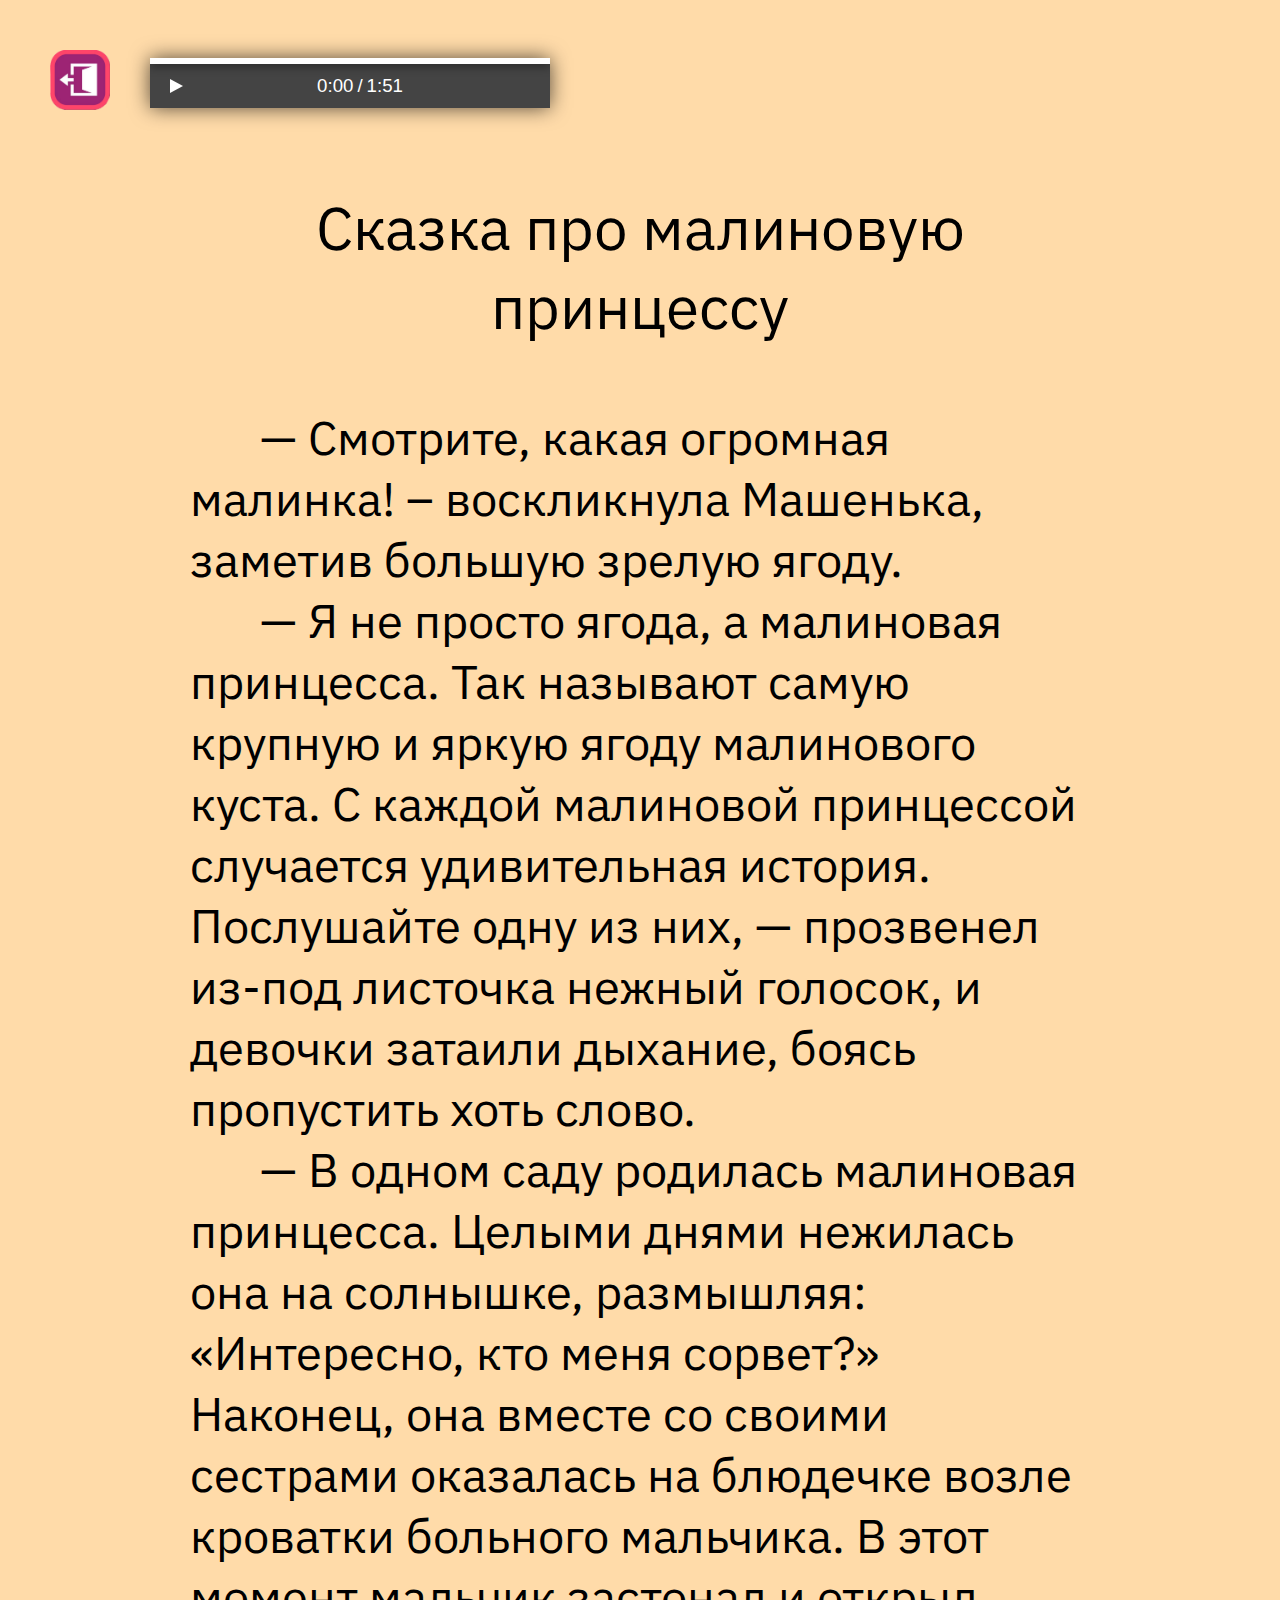
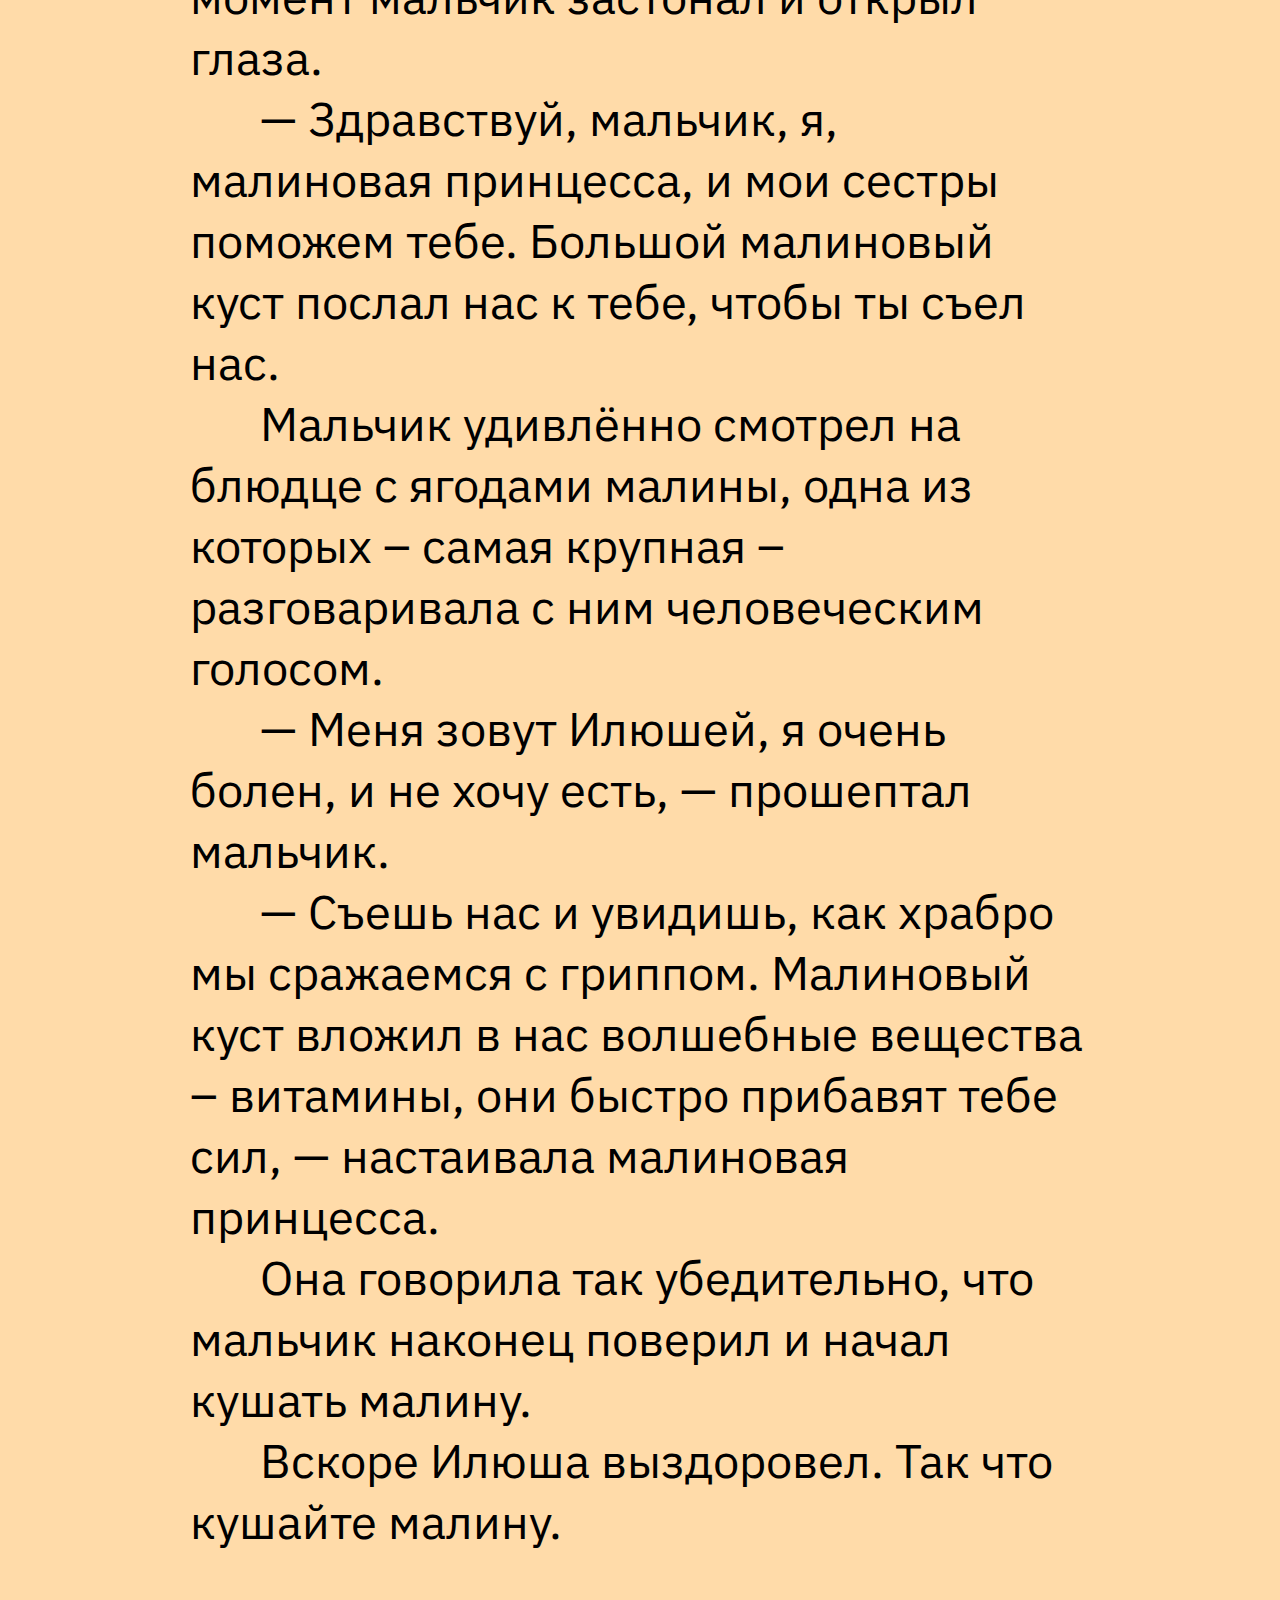
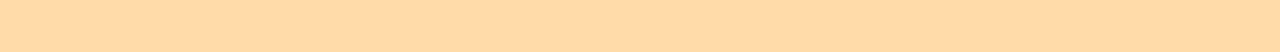
<file: book-10.html>
<!DOCTYPE html>
<html lang="ru">
<head>
    <meta charset="UTF-8">
    <meta http-equiv="X-UA-Compatible" content="IE=edge,chrome=1">
    <meta name="viewport" content="width=device-width, initial-scale=1.0">
    <link rel="icon" href="favicon.png">
    <title>Сказка про малиновую принцессу</title>
    <link rel="stylesheet" href="style1.css">
    <link rel='stylesheet' href='https://icono-49d6.kxcdn.com/icono.min.css'>
    <link rel="stylesheet" href="css/style.css">
</head>

<body>
    <!-- <header class="header"></header> -->

    <a href="index.html" class="magic-card__inner">
        <picture><img src="images/exit.png" class="exit"></picture>
    </a>

    <section>
        <div class="rt-container">
              <div class="col-rt-12">
                  <div class="Scriptcontent">
             
                  </center>
    <div style="width: 50px; height: 50px;"></div>
    <div class="audio-player" style="margin-left: 50px; margin-bottom: 50px;">
      <div class="timeline">
        <div class="progress"></div>
      </div>
      <div class="controls">
        <div class="play-container">
          <div class="toggle-play play">
        </div>
        </div>
        <div class="time">
          <div class="current">0:00</div>
          <div class="divider">/</div>
          <div class="length"></div>
        </div>

        <div class="volume-container">
          <div class="volume-button">
            <div class="volume icono-volumeMedium"></div>
          </div>
          
          <div class="volume-slider">
            <div class="volume-percentage"></div>
          </div>
        </div>
      </div>
    </div>
            
      <script  src="js/player9.js"></script>
               
                </div>
            </div>
        </div>
    </section>

    <div class="wrapper">
        <p class="head">Сказка про малиновую принцессу</p>

        <br><p class="text">— Смотрите, какая огромная малинка! – воскликнула Машенька, заметив большую зрелую ягоду.</br></p>
            <p class="text">— Я не просто ягода, а малиновая принцесса. Так называют самую крупную и яркую ягоду малинового куста. С каждой малиновой принцессой случается удивительная история. Послушайте одну из них, — прозвенел из-под листочка нежный голосок, и девочки затаили дыхание, боясь пропустить хоть слово.</br></p>
            <p class="text">— В одном саду родилась малиновая принцесса. Целыми днями нежилась она на солнышке, размышляя: «Интересно, кто меня сорвет?» Наконец, она вместе со своими сестрами оказалась на блюдечке возле кроватки больного мальчика. В этот момент мальчик застонал и открыл глаза.</br></p>
            <p class="text">— Здравствуй, мальчик, я, малиновая принцесса, и мои сестры поможем тебе. Большой малиновый куст послал нас к тебе, чтобы ты съел нас.</br></p>
            <p class="text">Мальчик удивлённо смотрел на блюдце с ягодами малины, одна из которых – самая крупная – разговаривала с ним человеческим голосом.</br></p>
            <p class="text">— Меня зовут Илюшей, я очень болен, и не хочу есть, — прошептал мальчик.</br></p>
            <p class="text">— Съешь нас и увидишь, как храбро мы сражаемся с гриппом. Малиновый куст вложил в нас волшебные вещества – витамины, они быстро прибавят тебе сил, — настаивала малиновая принцесса.</br></p>
            <p class="text">Она говорила так убедительно, что мальчик наконец поверил и начал кушать малину.</br></p>
            <p class="text">Вскоре Илюша выздоровел. Так что кушайте малину.</br></p>
    </div>


    <!-- <section class="magic-container " id="magic-container">

        <div class="magic-card" id="text-9" style="--k: url();">
            <span class="magic-card__inner">
                <picture><img src="images/text-9.jpg" class="magic-card__image"></picture>
            </span>

            <style>
                #text-9 {
                    --a: 0.972;
                    --b: 0;
                    --c: 0.1;
                }
            </style>
        </div>
        
    </section> -->


</body>
</file>
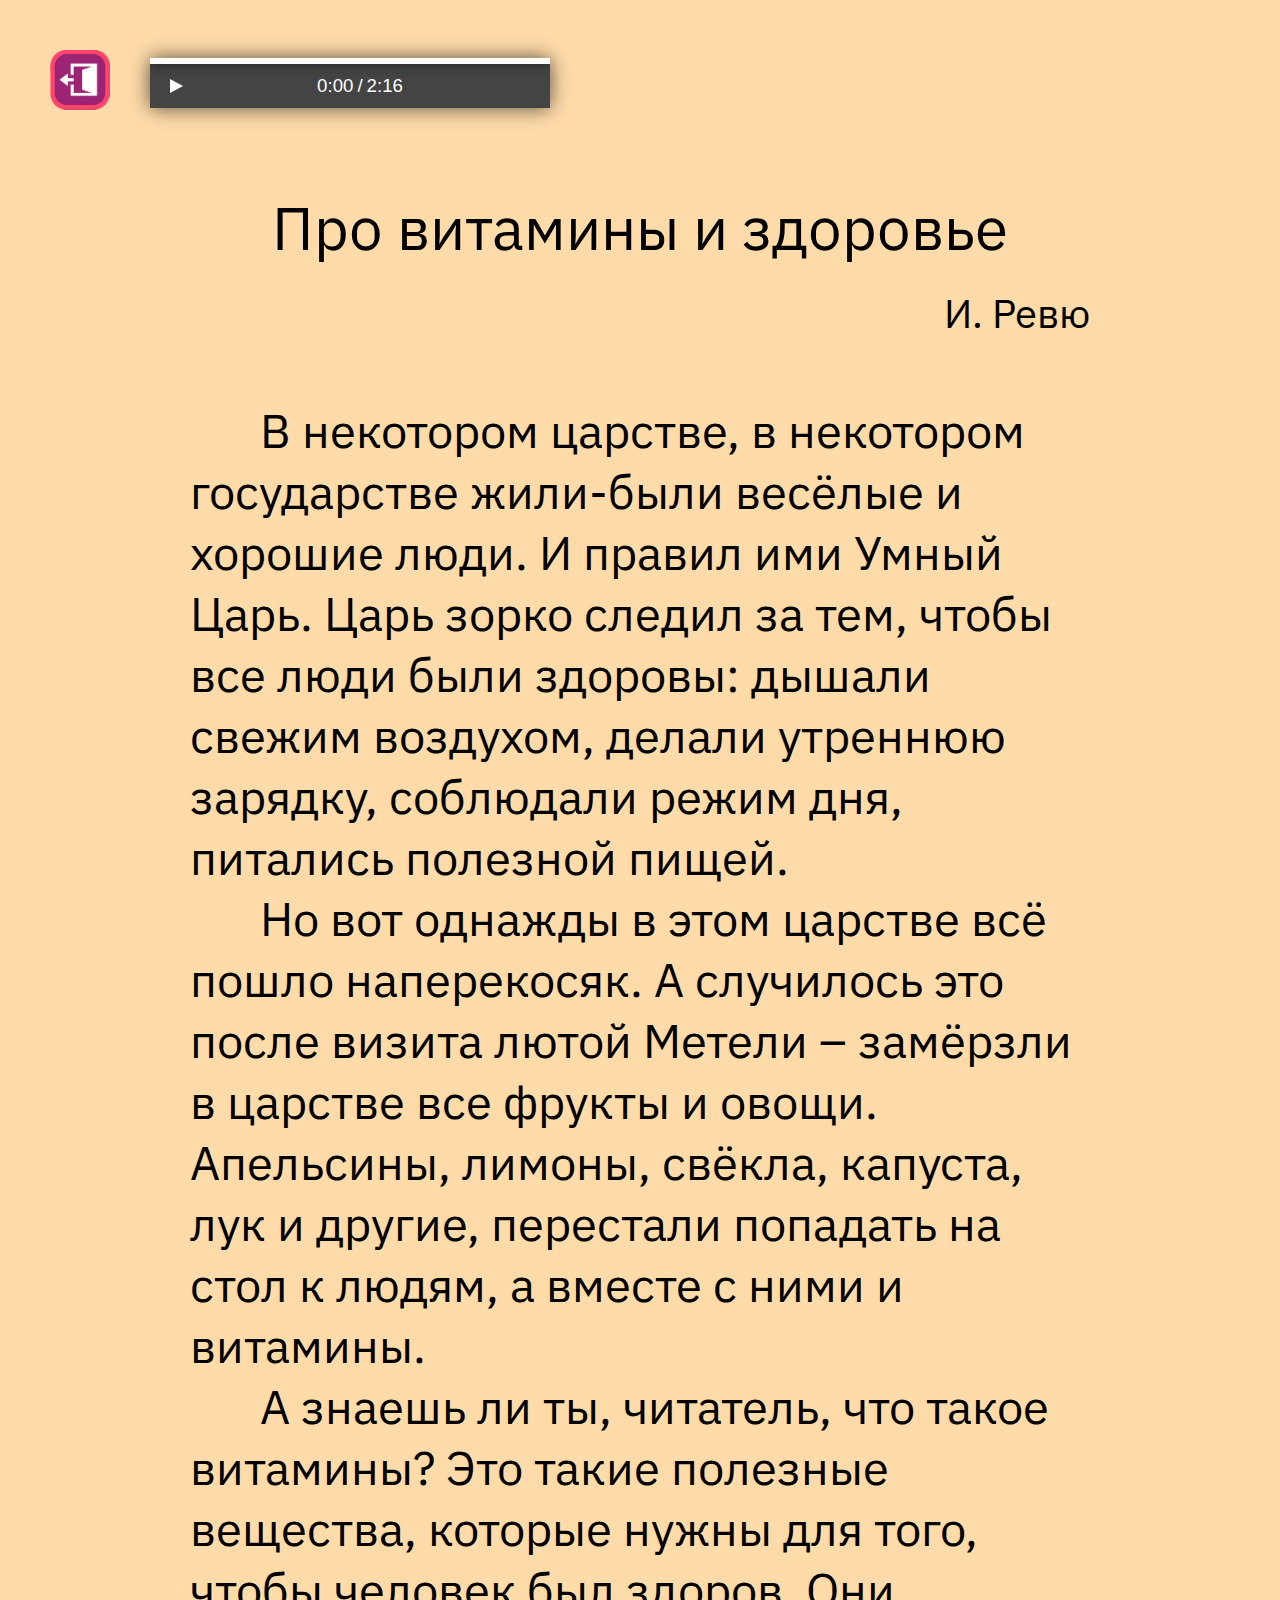
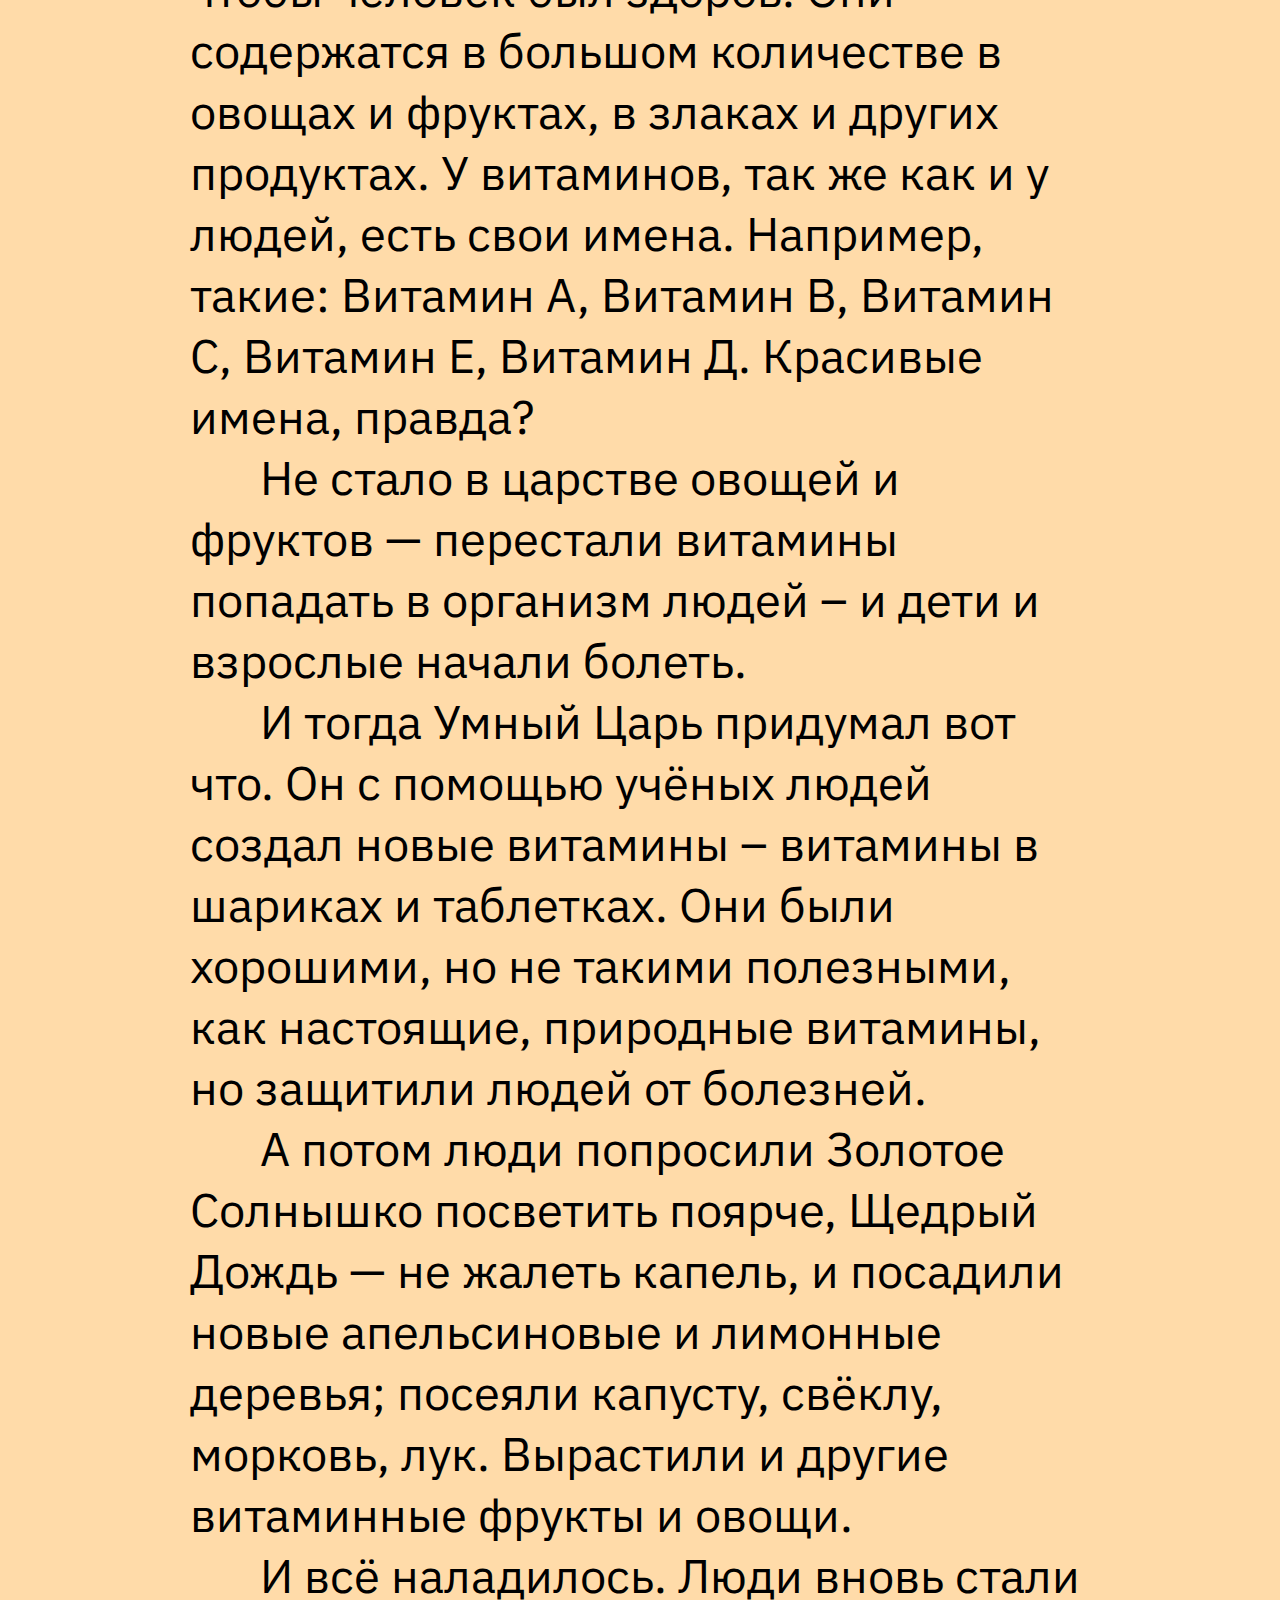
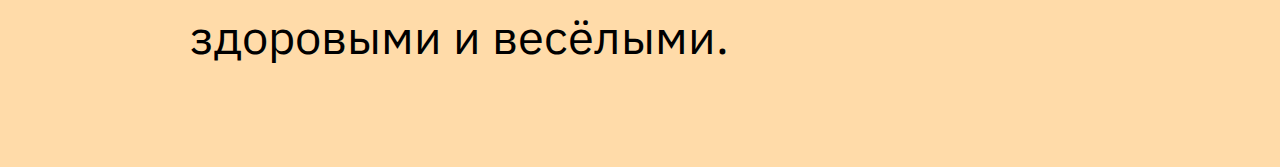
<file: book-3.html>
<!DOCTYPE html>
<html lang="ru">
<head>
    <meta charset="UTF-8">
    <meta http-equiv="X-UA-Compatible" content="IE=edge,chrome=1">
    <meta name="viewport" content="width=device-width, initial-scale=1.0">
    <link rel="icon" href="favicon.png">
    <title>Про витамины и здоровье</title>
    <link rel="stylesheet" href="style1.css">
    <link rel='stylesheet' href='https://icono-49d6.kxcdn.com/icono.min.css'>
    <link rel="stylesheet" href="css/style.css">
</head>

<body>
    <!-- <header class="header"></header> -->

    <a href="index.html" class="magic-card__inner">
        <picture><img src="images/exit.png" class="exit"></picture>
    </a>

    <section>
        <div class="rt-container">
              <div class="col-rt-12">
                  <div class="Scriptcontent">
             
                  </center>
    <div style="width: 50px; height: 50px;"></div>
    <div class="audio-player" style="margin-left: 50px; margin-bottom: 50px;">
      <div class="timeline">
        <div class="progress"></div>
      </div>
      <div class="controls">
        <div class="play-container">
          <div class="toggle-play play">
        </div>
        </div>
        <div class="time">
          <div class="current">0:00</div>
          <div class="divider">/</div>
          <div class="length"></div>
        </div>

        <div class="volume-container">
          <div class="volume-button">
            <div class="volume icono-volumeMedium"></div>
          </div>
          
          <div class="volume-slider">
            <div class="volume-percentage"></div>
          </div>
        </div>
      </div>
    </div>
            
      <script  src="js/player2.js"></script>
               
                </div>
            </div>
        </div>
    </section>
    
    <div class="wrapper">
        <p class="head">Про витамины и здоровье</p>
        <p class="author">И. Ревю</p>


        <br><p class="text">В некотором царстве, в некотором государстве жили-были весёлые и хорошие люди. И правил ими Умный Царь. Царь зорко следил за тем, чтобы все люди были здоровы: дышали свежим воздухом, делали утреннюю зарядку, соблюдали режим дня, питались полезной пищей.</br></p>
        <p class="text">Но вот однажды в этом царстве всё пошло наперекосяк. А случилось это после визита лютой Метели – замёрзли в царстве все фрукты и овощи. Апельсины, лимоны, свёкла, капуста, лук и другие, перестали попадать на стол к людям, а вместе с ними и витамины.</br></p>
        <p class="text">А знаешь ли ты, читатель, что такое витамины? Это такие полезные вещества, которые нужны для того, чтобы человек был здоров. Они содержатся в большом количестве в овощах и фруктах, в злаках и других продуктах. У витаминов, так же как и у людей, есть свои имена. Например, такие: Витамин А, Витамин В, Витамин С, Витамин Е, Витамин Д. Красивые имена, правда?</br></p>
        <p class="text">Не стало в царстве овощей и фруктов — перестали витамины попадать в организм людей – и дети и взрослые начали болеть.</br></p>
        <p class="text">И тогда Умный Царь придумал вот что. Он с помощью учёных людей создал новые витамины – витамины в шариках и таблетках. Они были хорошими, но не такими полезными, как настоящие, природные витамины, но защитили людей от болезней.</br></p>
        <p class="text">А потом люди попросили Золотое Солнышко посветить поярче, Щедрый Дождь — не жалеть капель, и посадили новые апельсиновые и лимонные деревья; посеяли капусту, свёклу, морковь, лук. Вырастили и другие витаминные фрукты и овощи.</br></p>
        <p class="text">И всё наладилось. Люди вновь стали здоровыми и весёлыми.</br></p>
    </div>
        

    <!-- <section class="magic-container " id="magic-container">

        <div class="magic-card" id="text-2" style="--k: url();">
            <span class="magic-card__inner">
                <picture><img src="images/text-2.jpg" class="magic-card__image"></picture>
            </span>

            <style>
                #text-2 {
                    --a: 1;
                    --b: 0;
                    --c: 0;
                }
            </style>
        </div>
        
    </section> -->


</body>
</file>
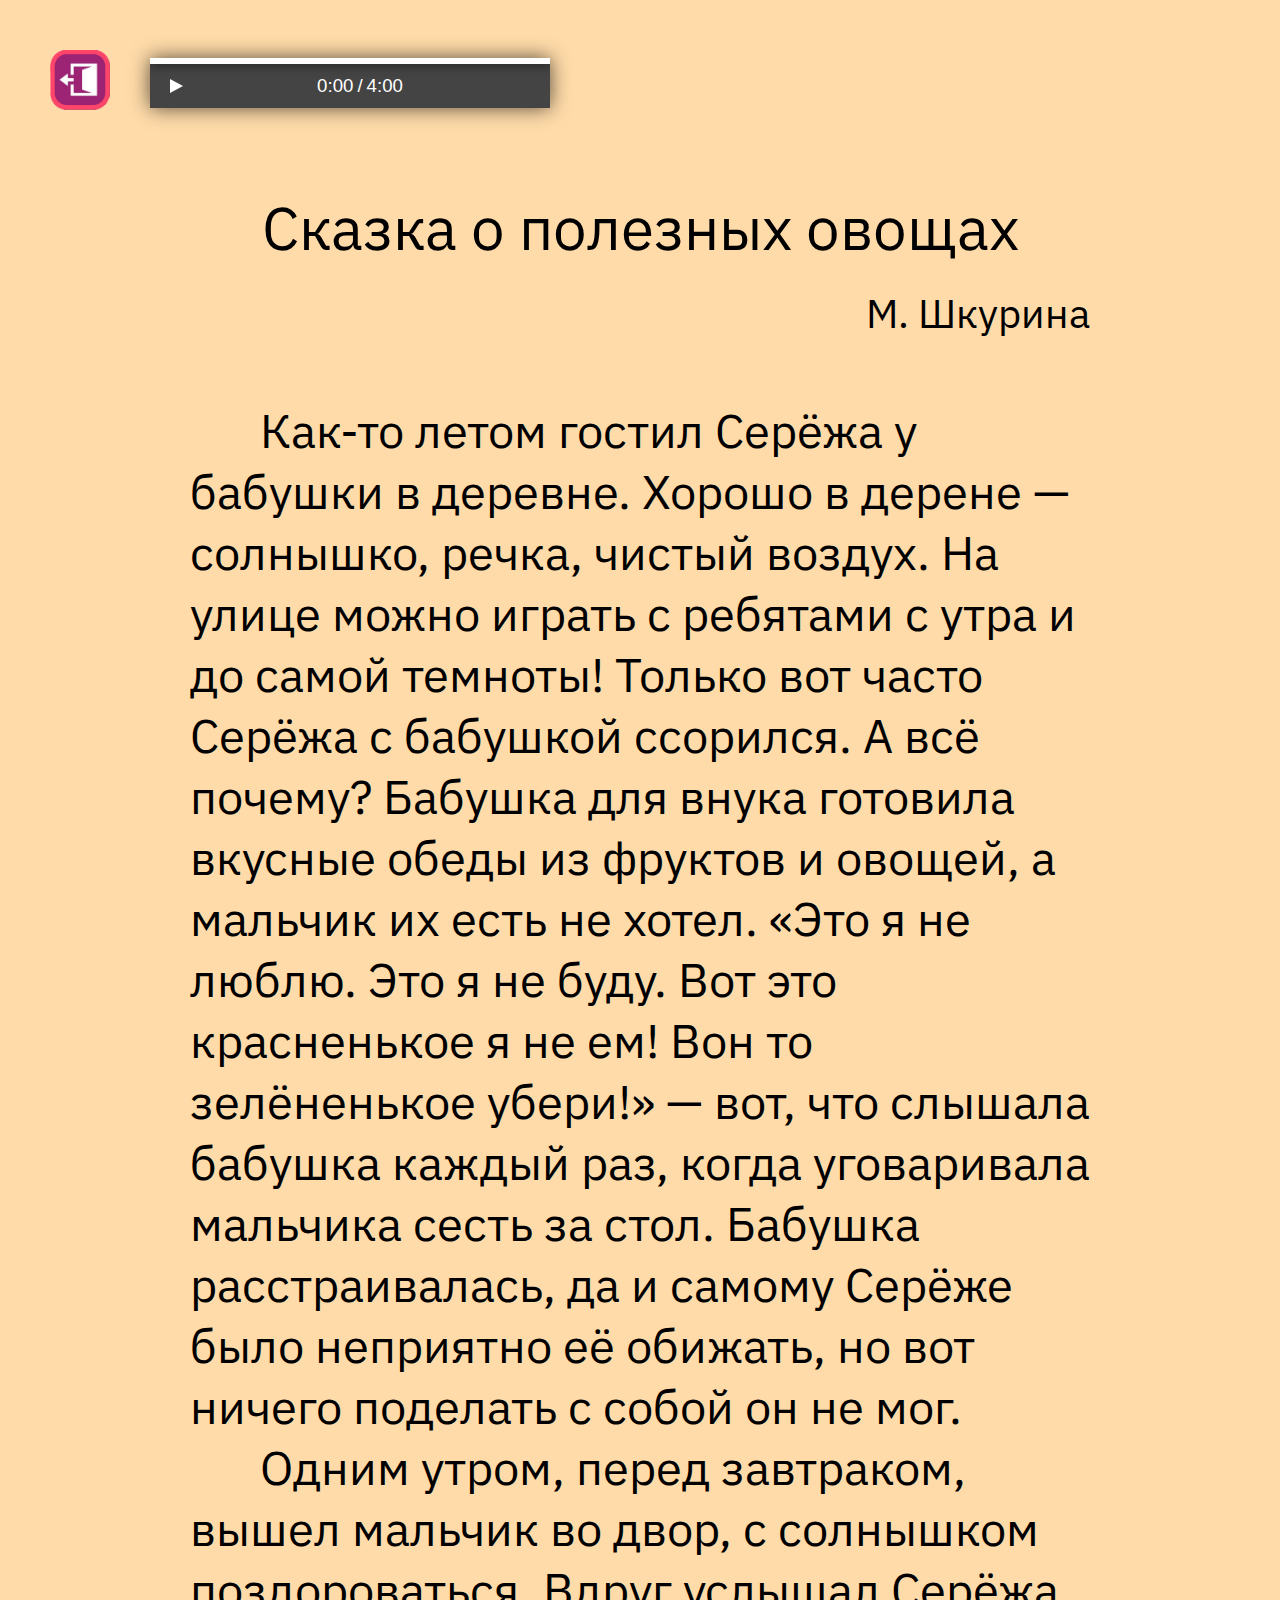
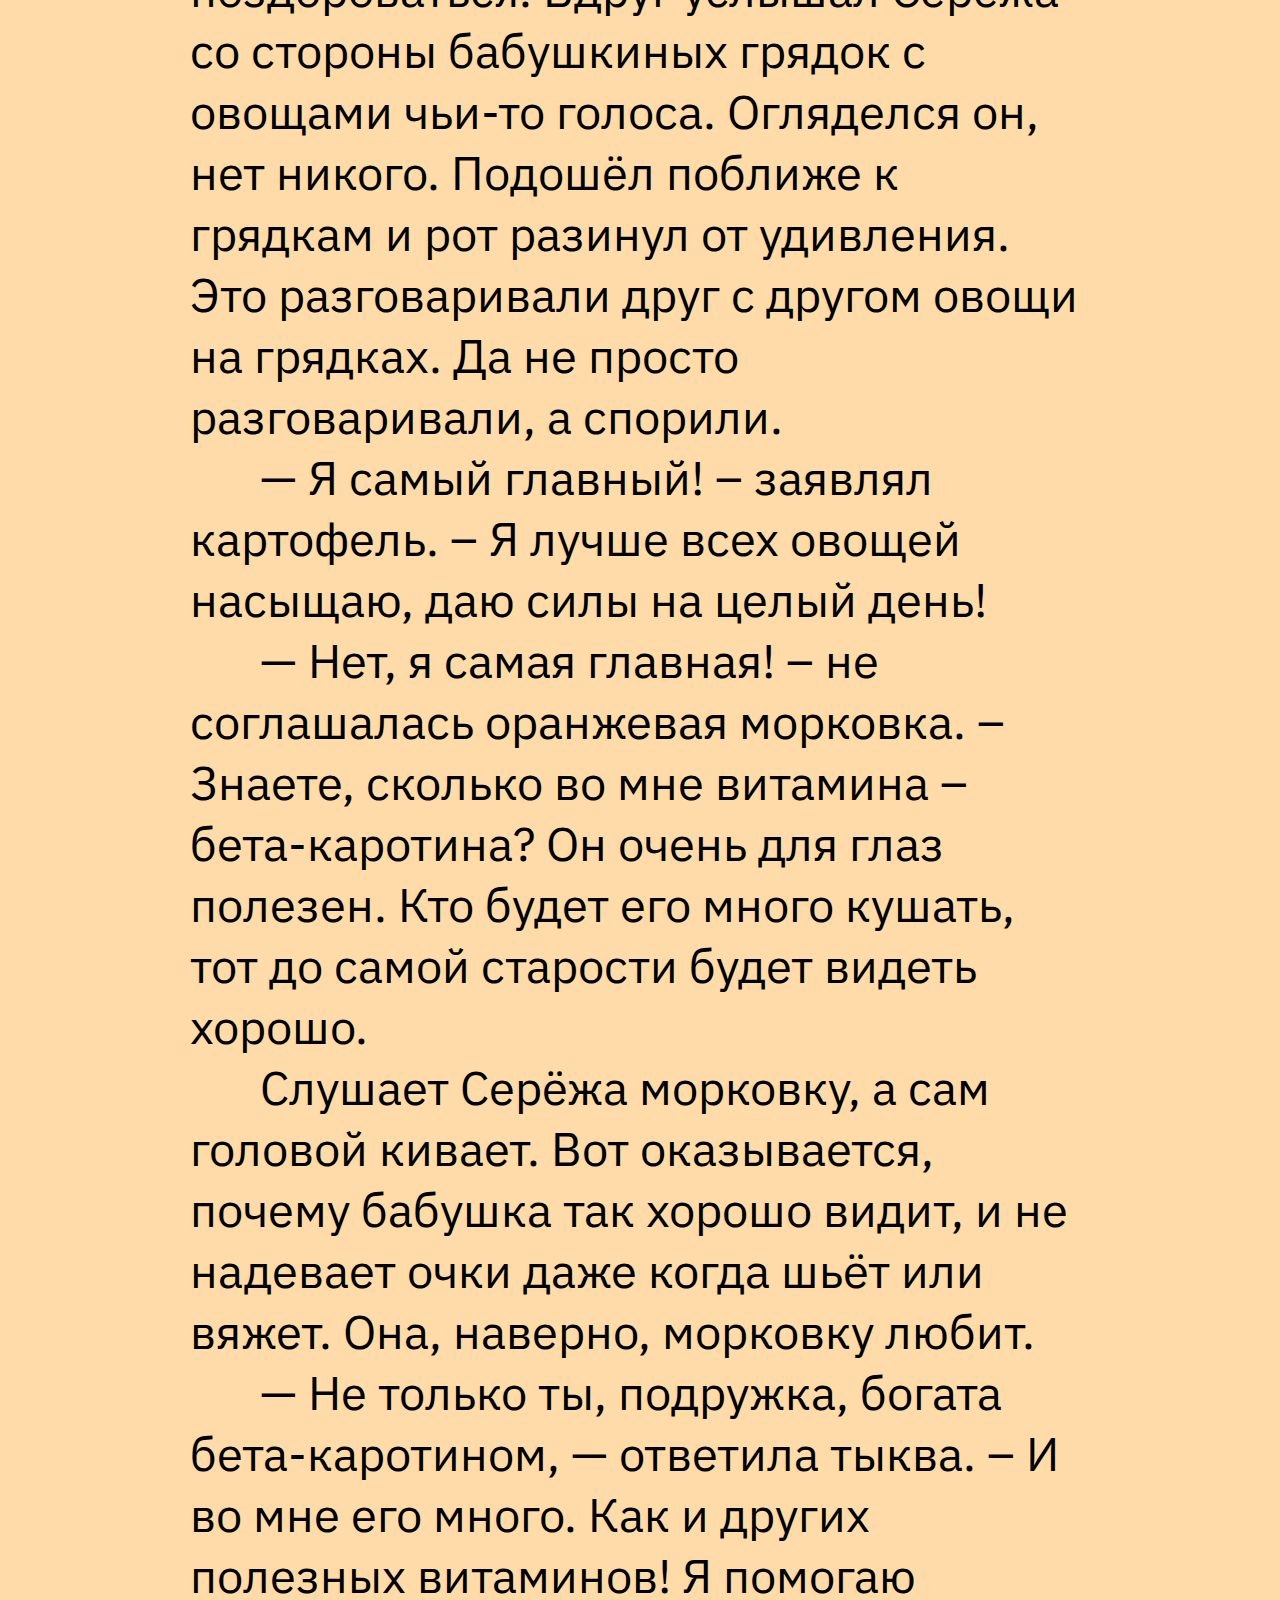
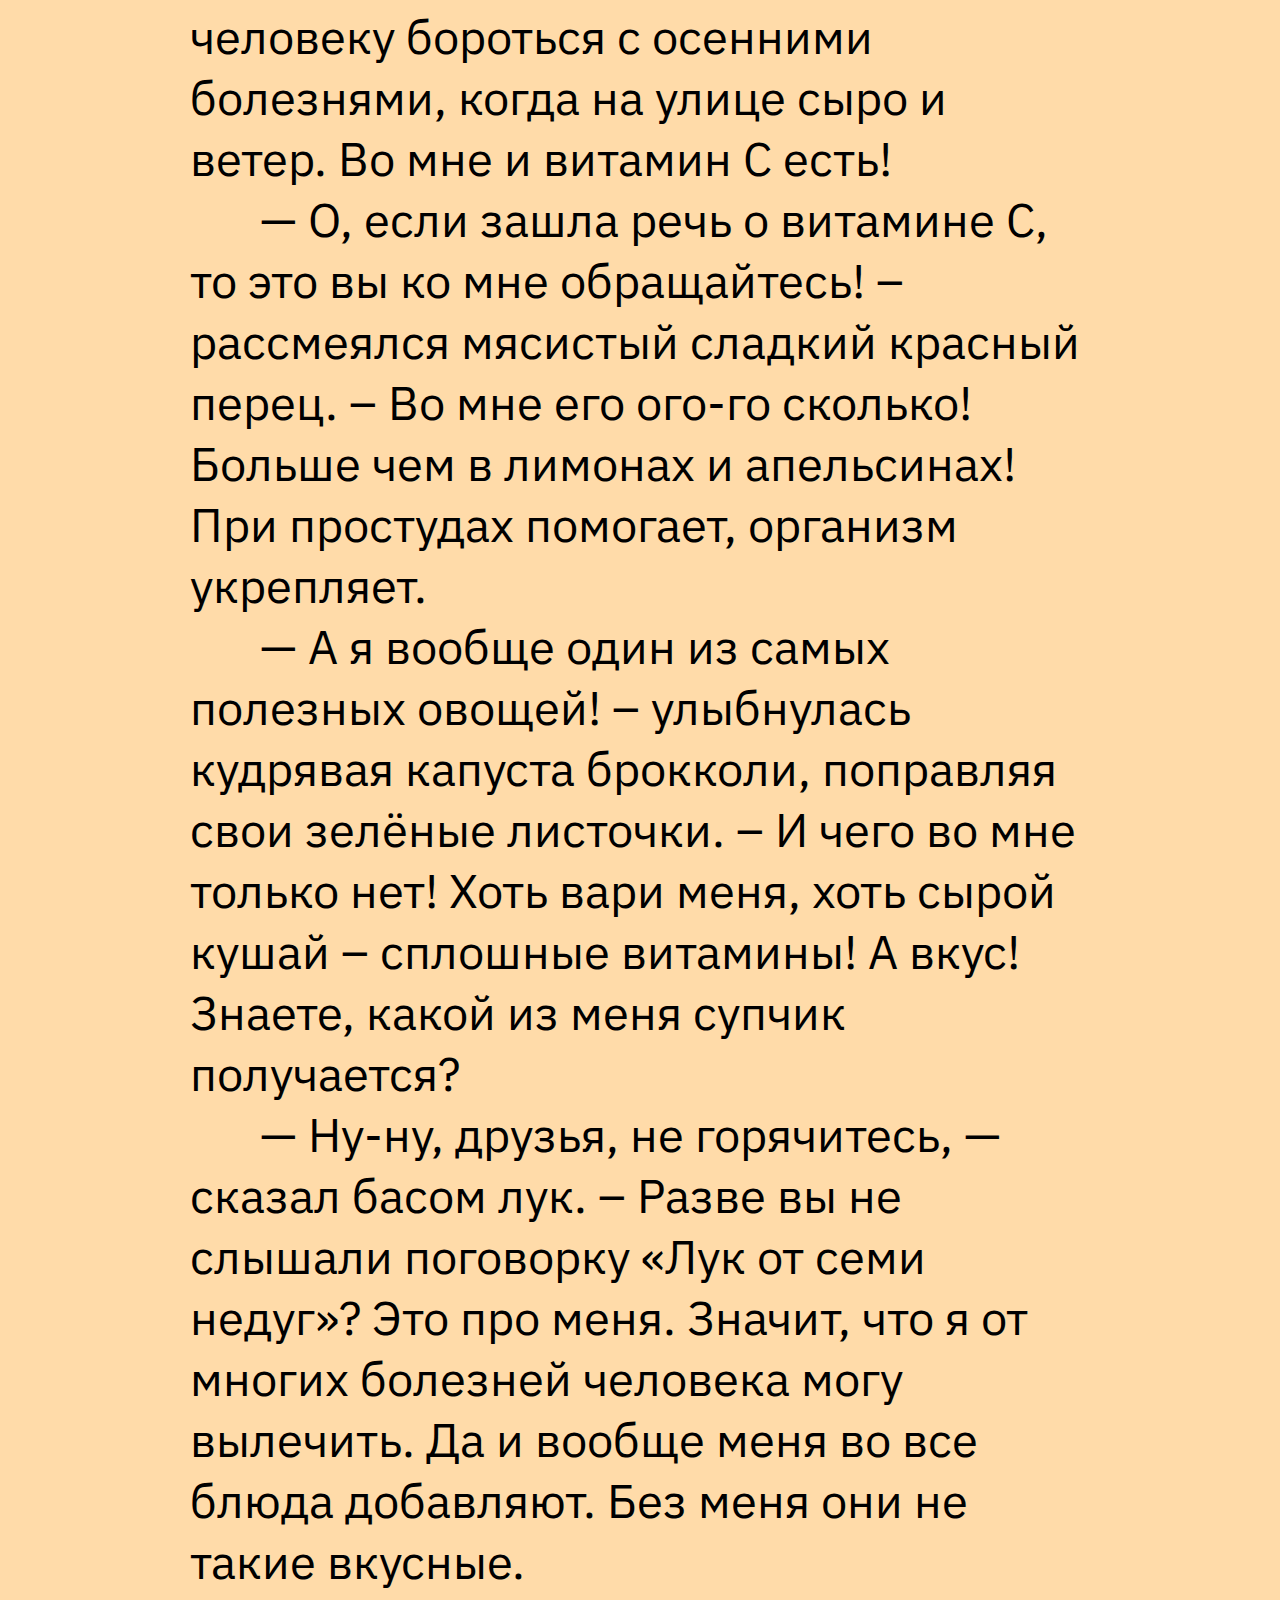
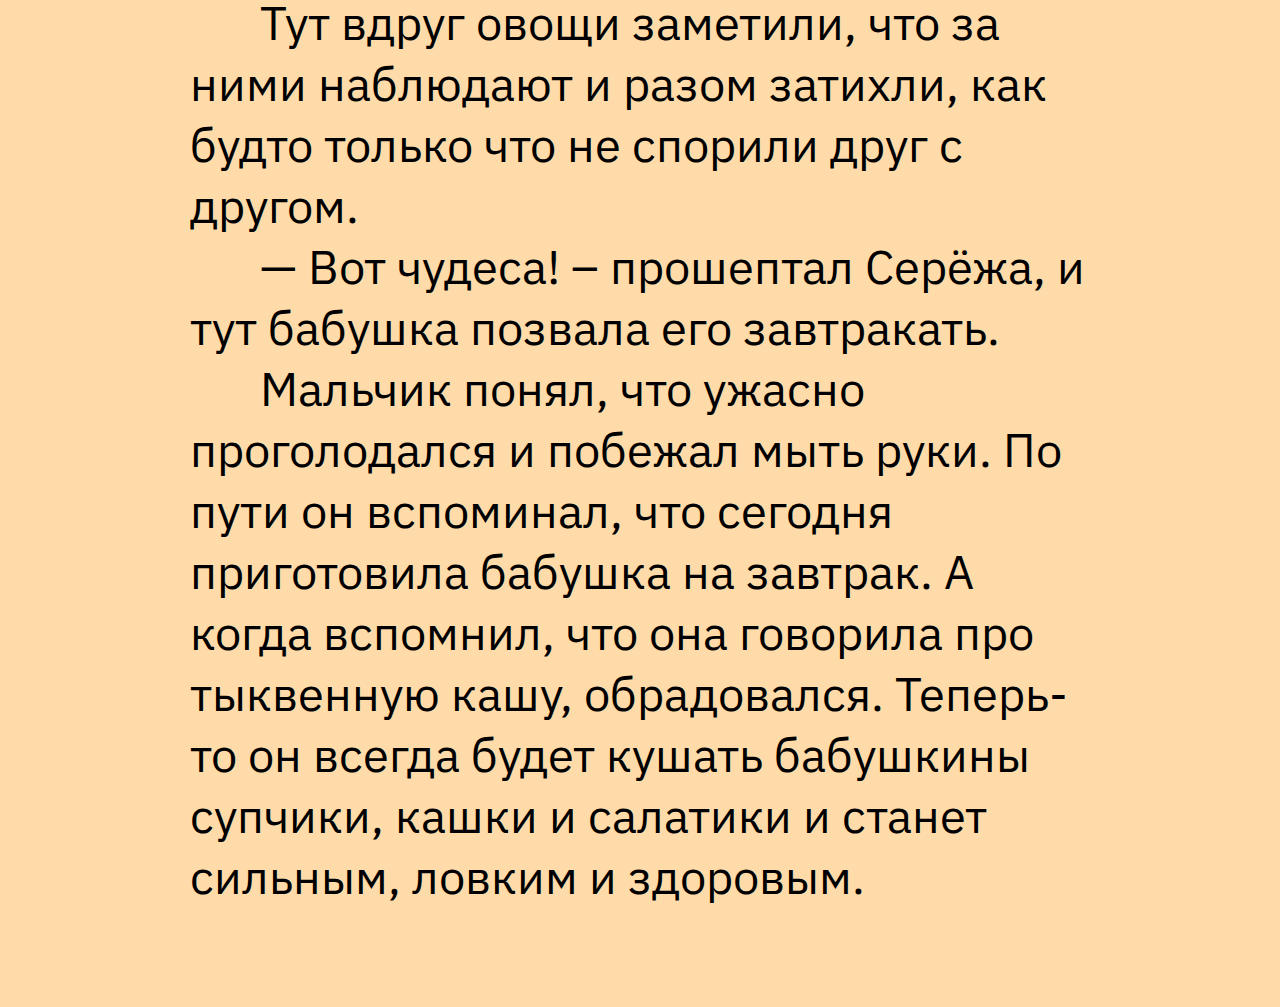
<file: book-6.html>
<!DOCTYPE html>
<html lang="ru">
<head>
    <meta charset="UTF-8">
    <meta http-equiv="X-UA-Compatible" content="IE=edge,chrome=1">
    <meta name="viewport" content="width=device-width, initial-scale=1.0">
    <link rel="icon" href="favicon.png">
    <title>Сказка о полезных овощах</title>
    <link rel="stylesheet" href="style1.css">
    <link rel='stylesheet' href='https://icono-49d6.kxcdn.com/icono.min.css'>
    <link rel="stylesheet" href="css/style.css">
</head>

<body>
    <!-- <header class="header"></header> -->

    <a href="index.html" class="magic-card__inner">
        <picture><img src="images/exit.png" class="exit"></picture>
    </a>

    <section>
        <div class="rt-container">
              <div class="col-rt-12">
                  <div class="Scriptcontent">
             
                  </center>
    <div style="width: 50px; height: 50px;"></div>
    <div class="audio-player" style="margin-left: 50px; margin-bottom: 50px;">
      <div class="timeline">
        <div class="progress"></div>
      </div>
      <div class="controls">
        <div class="play-container">
          <div class="toggle-play play">
        </div>
        </div>
        <div class="time">
          <div class="current">0:00</div>
          <div class="divider">/</div>
          <div class="length"></div>
        </div>

        <div class="volume-container">
          <div class="volume-button">
            <div class="volume icono-volumeMedium"></div>
          </div>
          
          <div class="volume-slider">
            <div class="volume-percentage"></div>
          </div>
        </div>
      </div>
    </div>
            
      <script  src="js/player5.js"></script>
               
                </div>
            </div>
        </div>
    </section>
    
    <div class="wrapper">
        <p class="head">Сказка о полезных овощах</p>
        <p class="author">М. Шкурина</p>


 
            <br><p class="text">Как-то летом гостил Серёжа у бабушки в деревне. Хорошо в дерене — солнышко, речка, чистый воздух. На улице можно играть с ребятами с утра и до самой темноты! Только вот часто Серёжа с бабушкой ссорился. А всё почему? Бабушка для внука готовила вкусные обеды из фруктов и овощей, а мальчик их есть не хотел. «Это я не люблю. Это я не буду. Вот это красненькое я не ем! Вон то зелёненькое убери!» — вот, что слышала бабушка каждый раз, когда уговаривала мальчика сесть за стол. Бабушка расстраивалась, да и самому Серёже было неприятно её обижать, но вот ничего поделать с собой он не мог.</br></p>
            <p class="text">Одним утром, перед завтраком, вышел мальчик во двор, с солнышком поздороваться. Вдруг услышал Серёжа со стороны бабушкиных грядок с овощами чьи-то голоса. Огляделся он, нет никого. Подошёл поближе к грядкам и рот разинул от удивления. Это разговаривали друг с другом овощи на грядках. Да не просто разговаривали, а спорили.</br></p>
            <p class="text">— Я самый главный! – заявлял картофель. – Я лучше всех овощей насыщаю, даю силы на целый день!</br></p>
            <p class="text">— Нет, я самая главная! – не соглашалась оранжевая морковка. – Знаете, сколько во мне витамина – бета-каротина? Он очень для глаз полезен. Кто будет его много кушать, тот до самой старости будет видеть хорошо.</br></p>
            <p class="text">Слушает Серёжа морковку, а сам головой кивает. Вот оказывается, почему бабушка так хорошо видит, и не надевает очки даже когда шьёт или вяжет. Она, наверно, морковку любит.</br></p>
            <p class="text">— Не только ты, подружка, богата бета-каротином, — ответила тыква. – И во мне его много. Как и других полезных витаминов! Я помогаю человеку бороться с осенними болезнями, когда на улице сыро и ветер. Во мне и витамин С есть!</br></p>
            <p class="text">— О, если зашла речь о витамине С, то это вы ко мне обращайтесь! – рассмеялся мясистый сладкий красный перец. – Во мне его ого-го сколько! Больше чем в лимонах и апельсинах! При простудах помогает, организм укрепляет.</br></p>
            <p class="text">— А я вообще один из самых полезных овощей! – улыбнулась кудрявая капуста брокколи, поправляя свои зелёные листочки. – И чего во мне только нет! Хоть вари меня, хоть сырой кушай – сплошные витамины! А вкус! Знаете, какой из меня супчик получается?</br></p>
            <p class="text">— Ну-ну, друзья, не горячитесь, — сказал басом лук. – Разве вы не слышали поговорку «Лук от семи недуг»? Это про меня. Значит, что я от многих болезней человека могу вылечить. Да и вообще меня во все блюда добавляют. Без меня они не такие вкусные.</br></p>
            <p class="text">Тут вдруг овощи заметили, что за ними наблюдают и разом затихли, как будто только что не спорили друг с другом.</br></p>
            <p class="text">— Вот чудеса! – прошептал Серёжа, и тут бабушка позвала его завтракать.</br></p>
            <p class="text">Мальчик понял, что ужасно проголодался и побежал мыть руки. По пути он вспоминал, что сегодня приготовила бабушка на завтрак. А когда вспомнил, что она говорила про тыквенную кашу, обрадовался. Теперь-то он всегда будет кушать бабушкины супчики, кашки и салатики и станет сильным, ловким и здоровым.</br></p>
    </div>

    

    <!-- <section class="magic-container " id="magic-container">

        <div class="magic-card" id="text-5" style="--k: url();">
            <span class="magic-card__inner">
                <picture><img src="images/text-5.jpg" class="magic-card__image"></picture>
            </span>

            <style>
                #text-5 {
                    --a: 0.972;
                    --b: 0;
                    --c: 0;
                }
            </style>
        </div>
        
    </section> -->


</body>
</file>
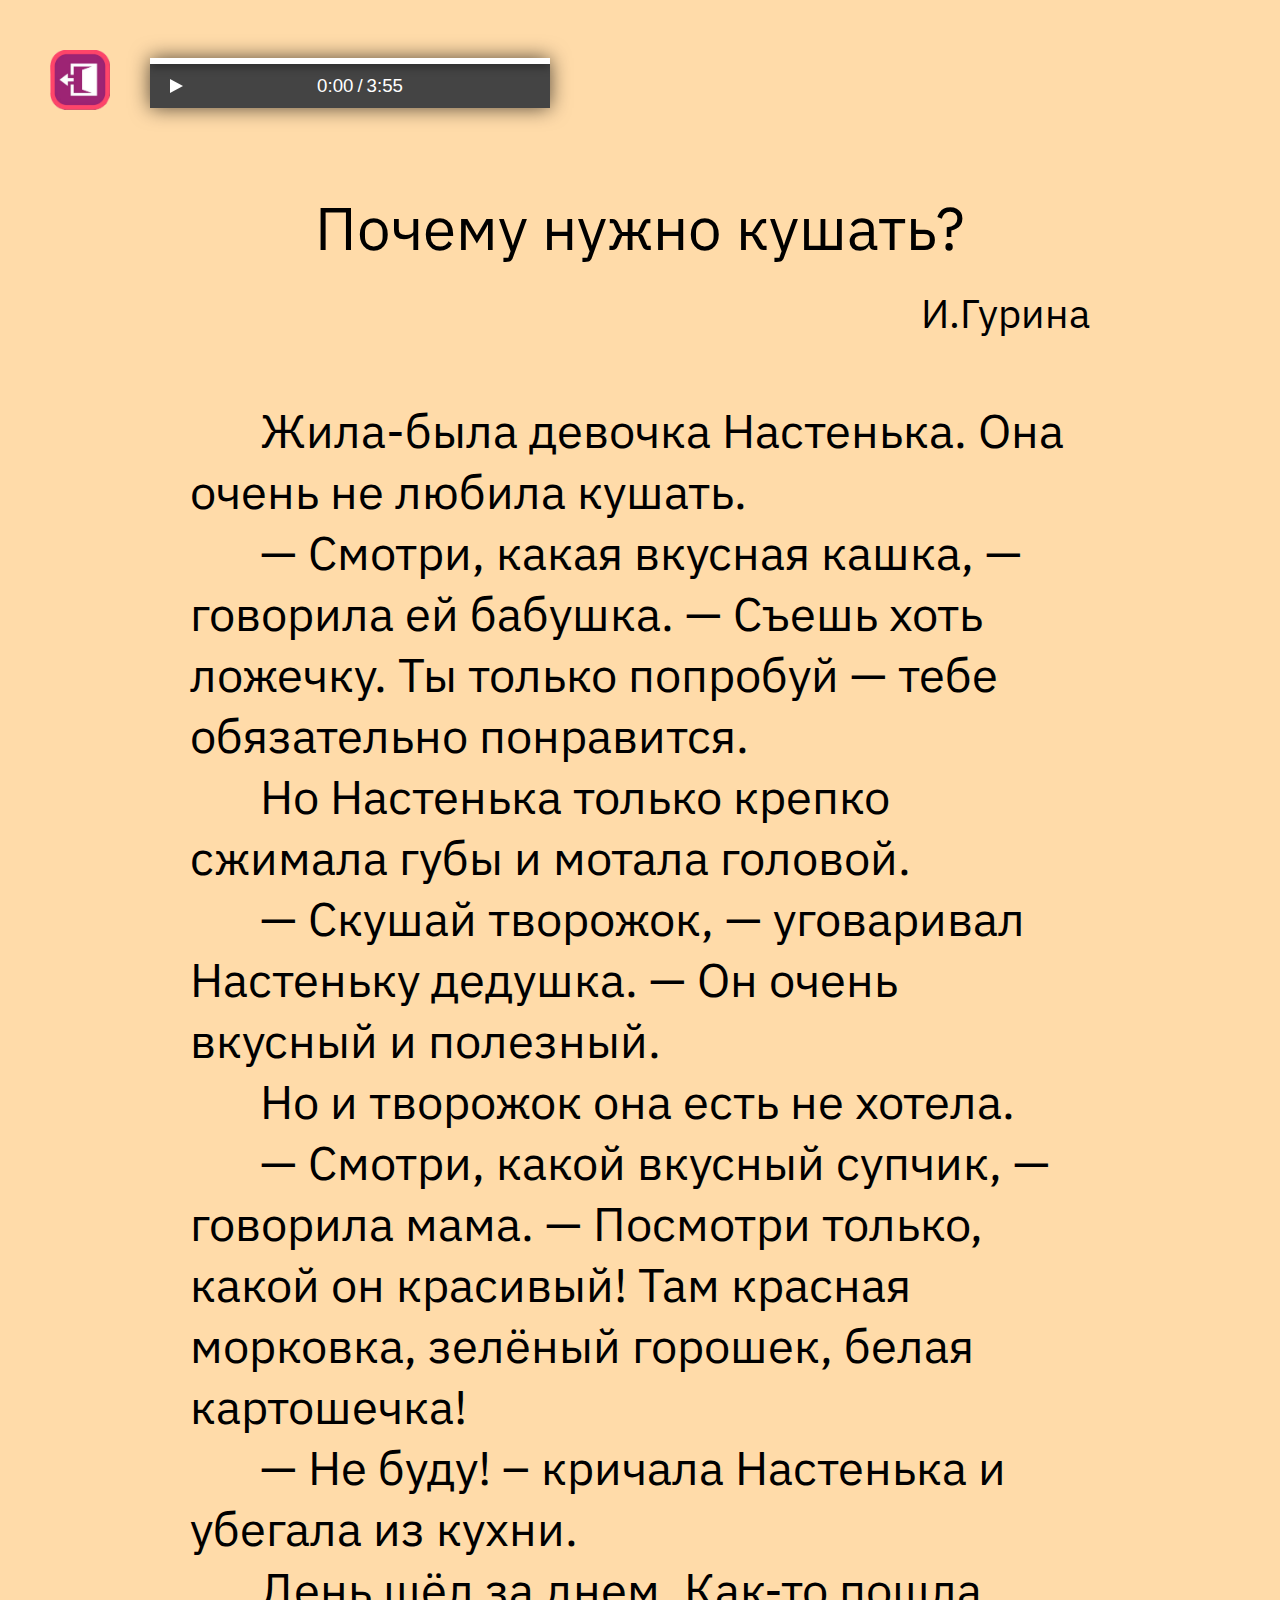
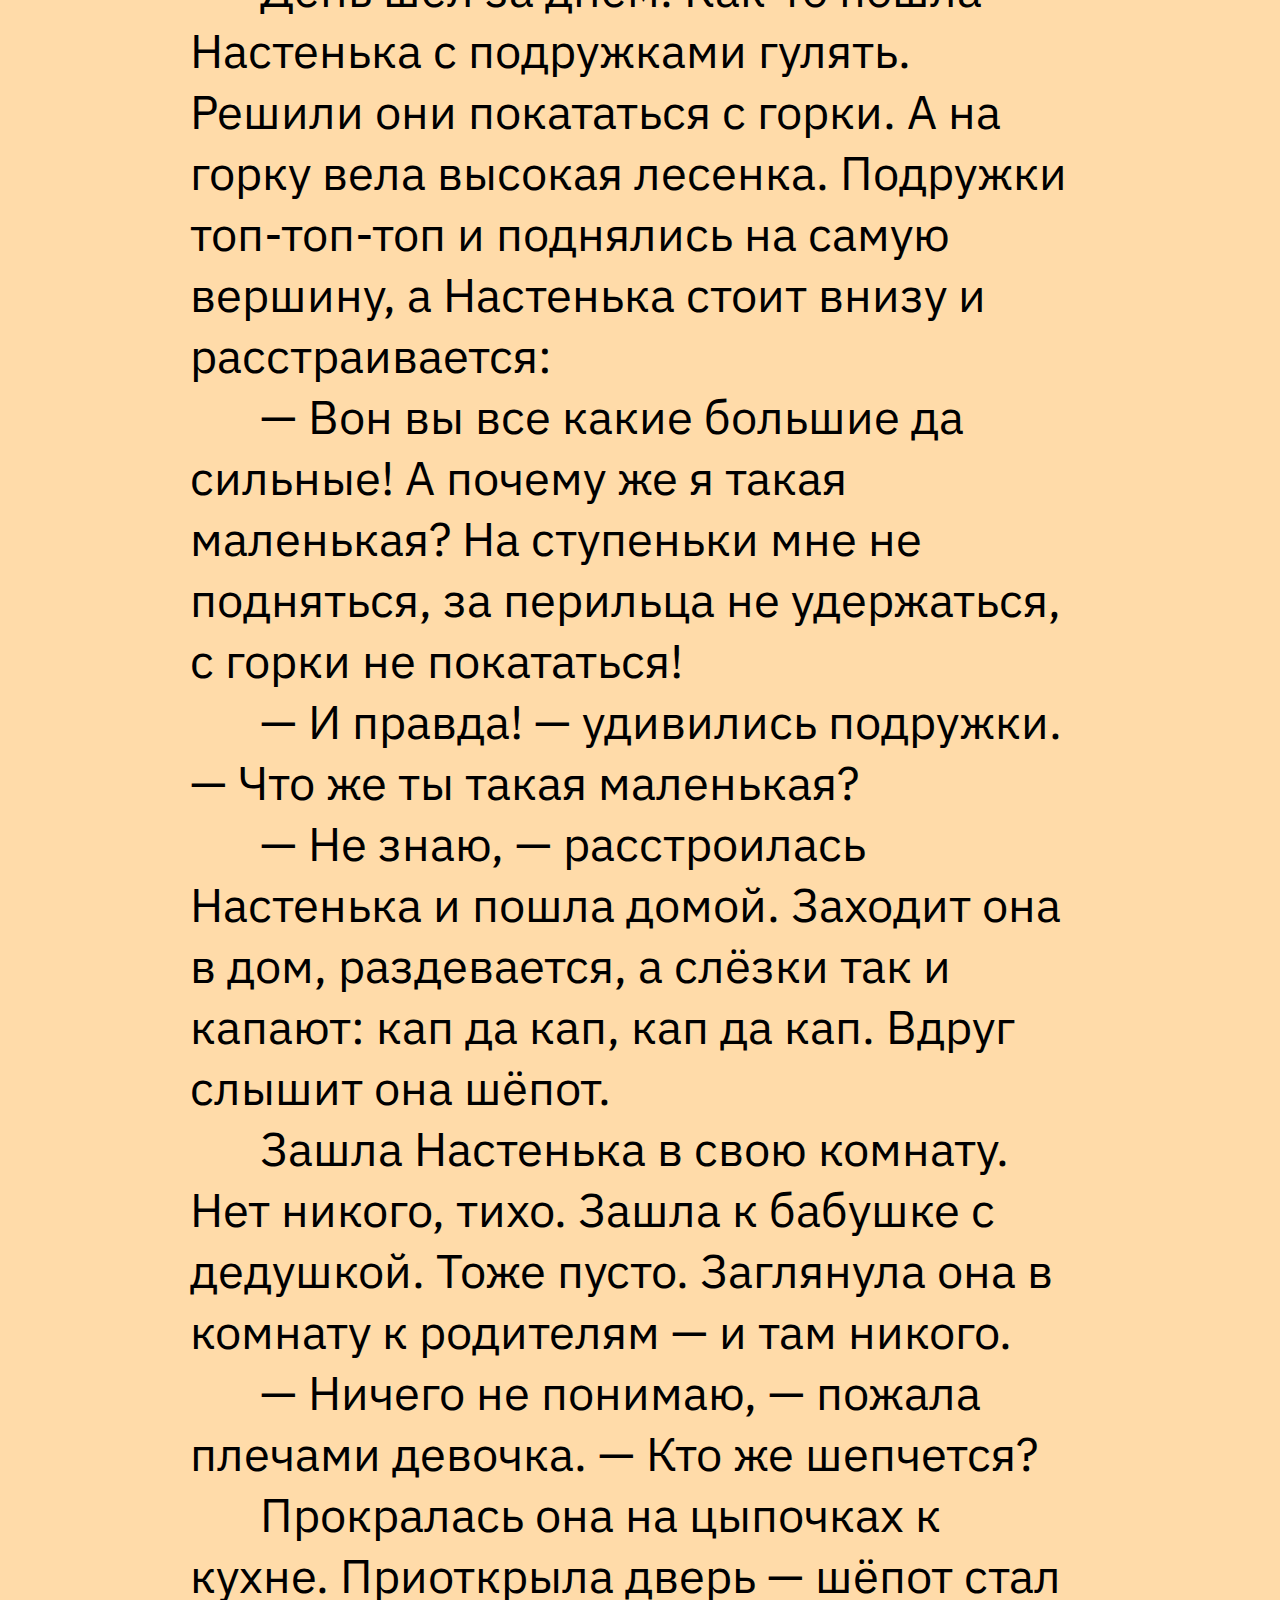
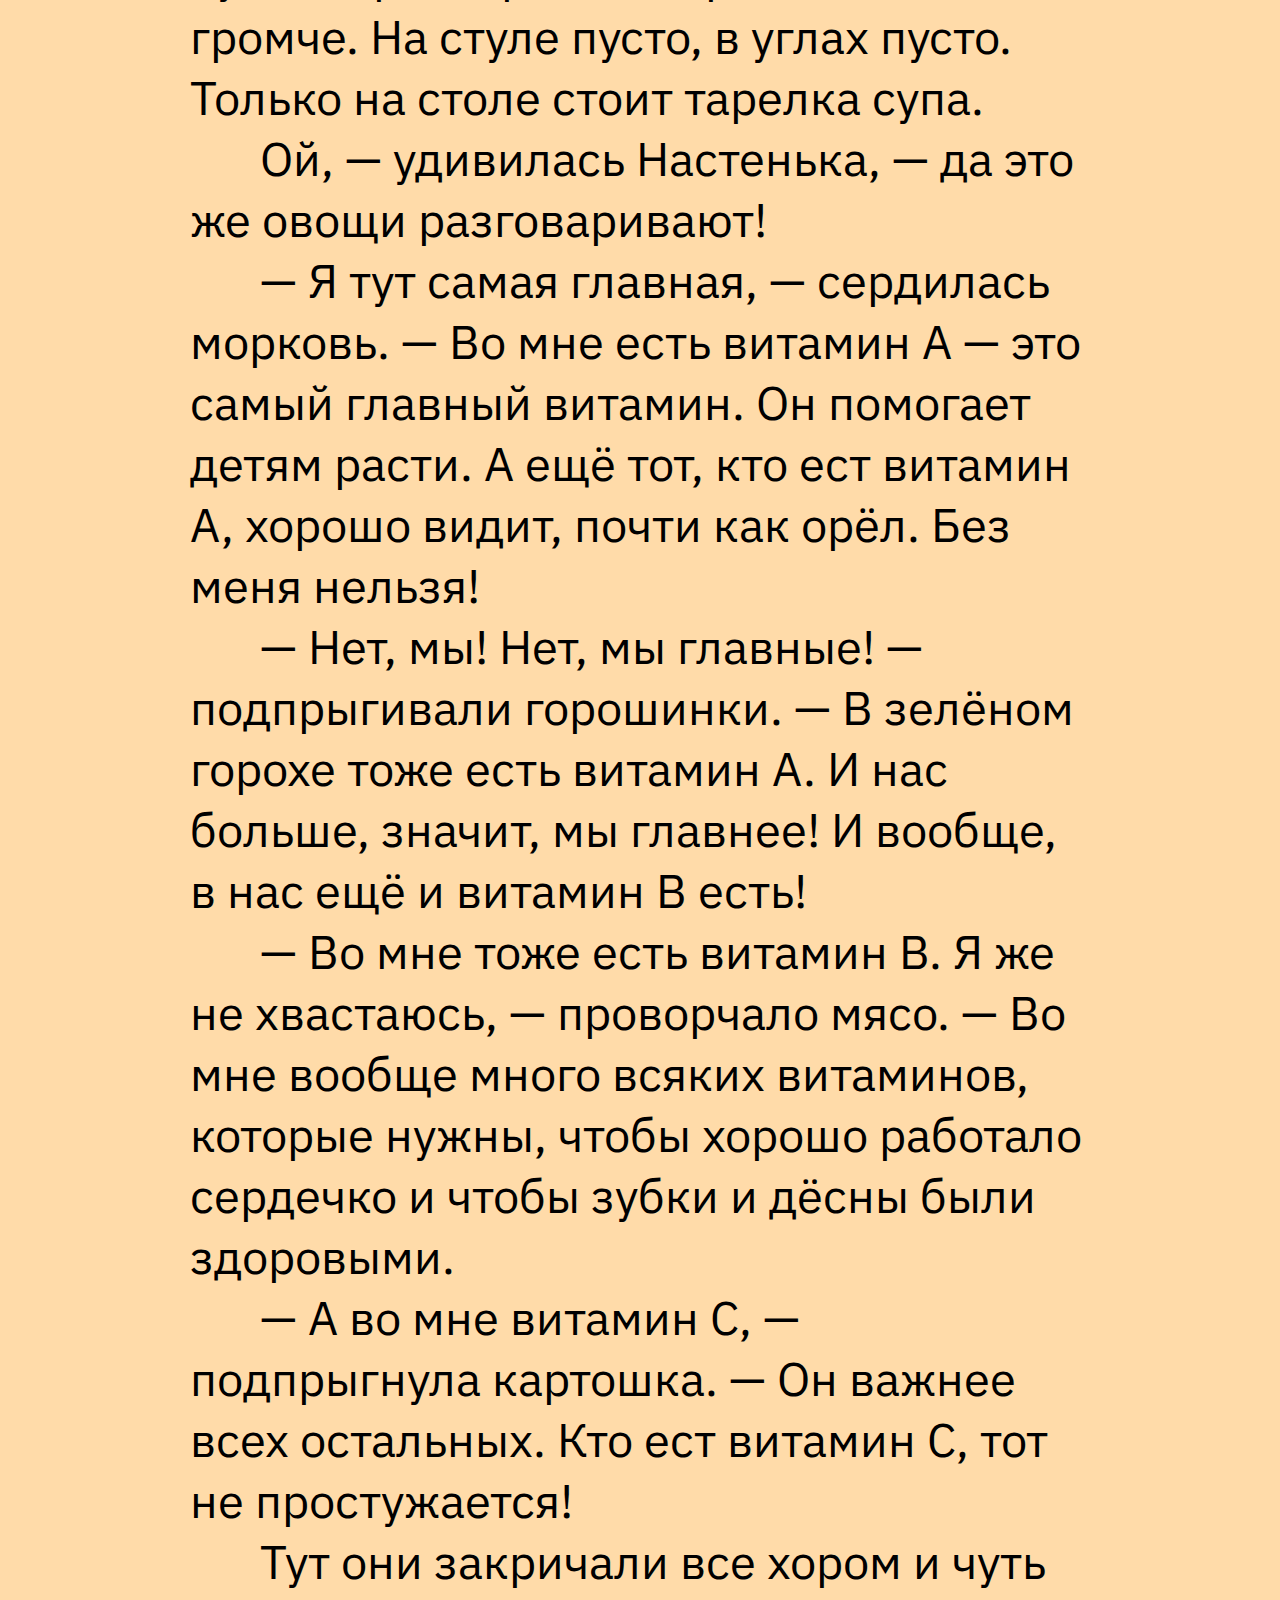
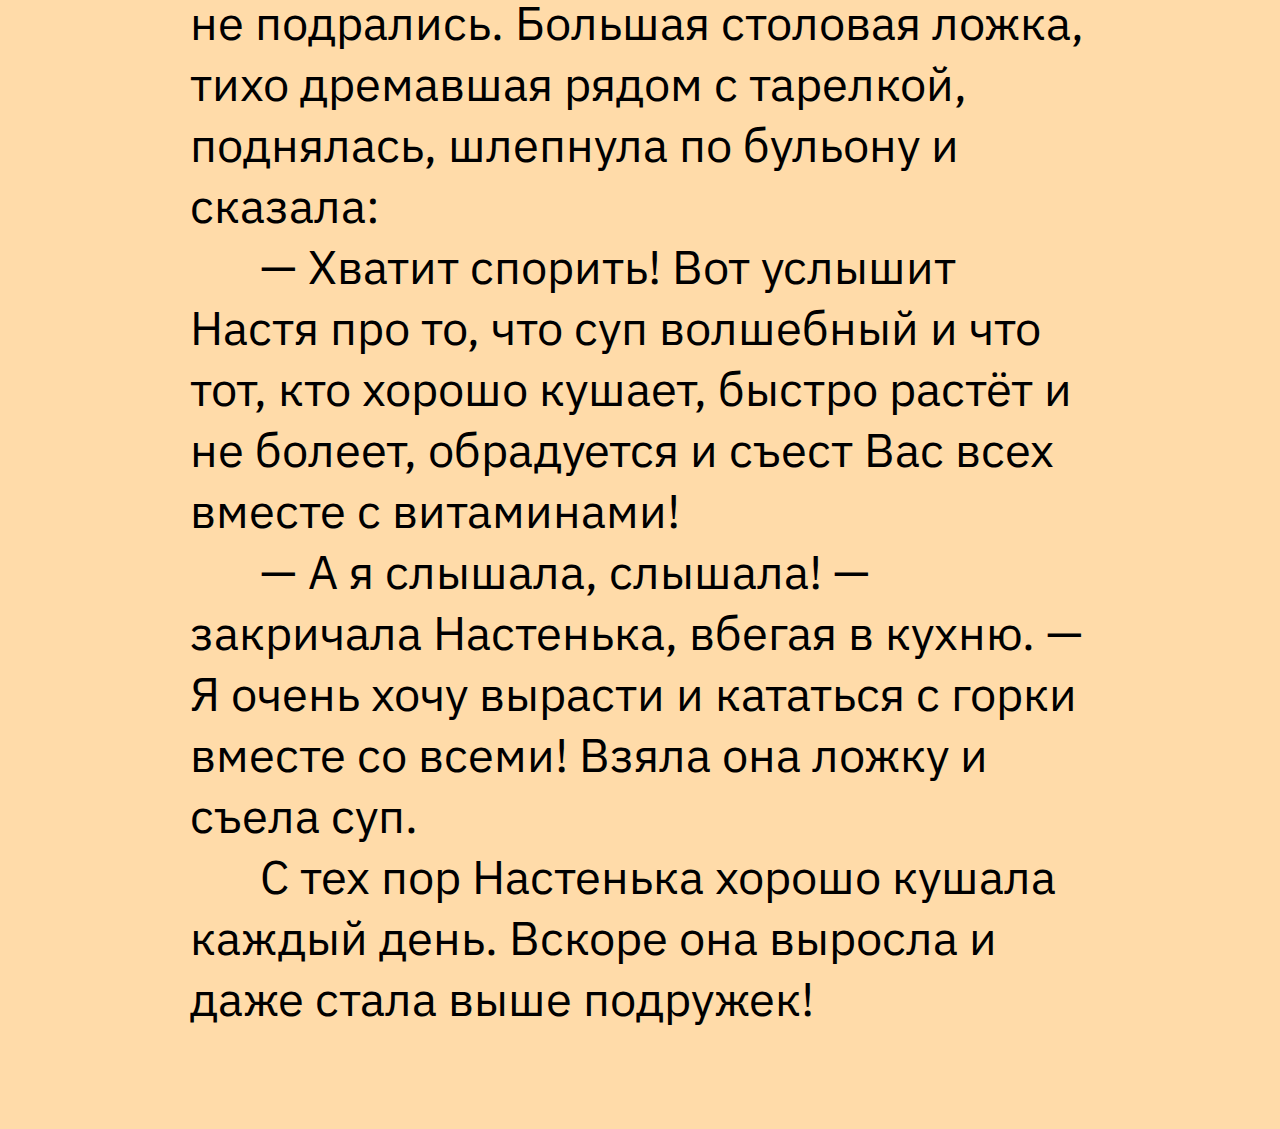
<file: book-7.html>
<!DOCTYPE html>
<html lang="ru">
<head>
    <meta charset="UTF-8">
    <meta http-equiv="X-UA-Compatible" content="IE=edge,chrome=1">
    <meta name="viewport" content="width=device-width, initial-scale=1.0">
    <link rel="icon" href="favicon.png">
    <title>Почему нужно кушать?</title>
    <link rel="stylesheet" href="style1.css">
    <link rel='stylesheet' href='https://icono-49d6.kxcdn.com/icono.min.css'>
    <link rel="stylesheet" href="css/style.css">
</head>

<body>
    <!-- <header class="header"></header> -->

    <a href="index.html" class="magic-card__inner">
        <picture><img src="images/exit.png" class="exit"></picture>
    </a>

    <section>
        <div class="rt-container">
              <div class="col-rt-12">
                  <div class="Scriptcontent">
             
                  </center>
    <div style="width: 50px; height: 50px;"></div>
    <div class="audio-player" style="margin-left: 50px; margin-bottom: 50px;">
      <div class="timeline">
        <div class="progress"></div>
      </div>
      <div class="controls">
        <div class="play-container">
          <div class="toggle-play play">
        </div>
        </div>
        <div class="time">
          <div class="current">0:00</div>
          <div class="divider">/</div>
          <div class="length"></div>
        </div>

        <div class="volume-container">
          <div class="volume-button">
            <div class="volume icono-volumeMedium"></div>
          </div>
          
          <div class="volume-slider">
            <div class="volume-percentage"></div>
          </div>
        </div>
      </div>
    </div>
            
      <script  src="js/player6.js"></script>
               
                </div>
            </div>
        </div>
    </section>

    <div class="wrapper">
        <p class="head">Почему нужно кушать?</p>
        <p class="author">И.Гурина</p>


        <br><p class="text">Жила-была девочка Настенька. Она очень не любила кушать.</br></p>
            <p class="text">— Смотри, какая вкусная кашка, — говорила ей бабушка. — Съешь хоть ложечку. Ты только попробуй — тебе обязательно понравится.</br></p> 
            <p class="text">Но Настенька только крепко сжимала губы и мотала головой.</br></p>
            <p class="text">— Скушай творожок, — уговаривал Настеньку дедушка. — Он очень вкусный и полезный.</br></p> 
            <p class="text">Но и творожок она есть не хотела.</br></p> 
            <p class="text">— Смотри, какой вкусный супчик, — говорила мама. — Посмотри только, какой он красивый! Там красная морковка, зелёный горошек, белая картошечка!</br></p>
            <p class="text">— Не буду! – кричала Настенька и убегала из кухни.</br></p> 
            <p class="text">День шёл за днем. Как-то пошла Настенька с подружками гулять. Решили они покататься с горки. А на горку вела высокая лесенка. Подружки топ-топ-топ и поднялись на самую вершину, а Настенька стоит внизу и расстраивается:</br></p> 
            <p class="text">— Вон вы все какие большие да сильные! А почему же я такая маленькая? На ступеньки мне не подняться, за перильца не удержаться, с горки не покататься!</br></p> 
            <p class="text">— И правда! — удивились подружки. — Что же ты такая маленькая?</br></p> 
            <p class="text">— Не знаю, — расстроилась Настенька и пошла домой. Заходит она в дом, раздевается, а слёзки так и капают: кап да кап, кап да кап. Вдруг слышит она шёпот.</br></p> 
            <p class="text">Зашла Настенька в свою комнату. Нет никого, тихо. Зашла к бабушке с дедушкой. Тоже пусто. Заглянула она в комнату к родителям — и там никого.</br></p> 
            <p class="text">— Ничего не понимаю, — пожала плечами девочка. — Кто же шепчется?</br></p> 
            <p class="text">Прокралась она на цыпочках к кухне. Приоткрыла дверь — шёпот стал громче. На стуле пусто, в углах пусто. Только на столе стоит тарелка супа.</br></p> 
            <p class="text">Ой, — удивилась Настенька, — да это же овощи разговаривают!</br></p> 
            <p class="text">— Я тут самая главная, — сердилась морковь. — Во мне есть витамин А — это самый главный витамин. Он помогает детям расти. А ещё тот, кто ест витамин А, хорошо видит, почти как орёл. Без меня нельзя!</br></p> 
            <p class="text">— Нет, мы! Нет, мы главные! — подпрыгивали горошинки. — В зелёном горохе тоже есть витамин А. И нас больше, значит, мы главнее! И вообще, в нас ещё и витамин В есть!</br></p> 
            <p class="text">— Во мне тоже есть витамин В. Я же не хвастаюсь, — проворчало мясо. — Во мне вообще много всяких витаминов, которые нужны, чтобы хорошо работало сердечко и чтобы зубки и дёсны были здоровыми.</br></p> 
            <p class="text">— А во мне витамин С, — подпрыгнула картошка. — Он важнее всех остальных. Кто ест витамин С, тот не простужается!</br></p>
            <p class="text">Тут они закричали все хором и чуть не подрались. Большая столовая ложка, тихо дремавшая рядом с тарелкой, поднялась, шлепнула по бульону и сказала:</br></p> 
            <p class="text">— Хватит спорить! Вот услышит Настя про то, что суп волшебный и что тот, кто хорошо кушает, быстро растёт и не болеет, обрадуется и съест Вас всех вместе с витаминами!</br></p> 
            <p class="text">— А я слышала, слышала! — закричала Настенька, вбегая в кухню. — Я очень хочу вырасти и кататься с горки вместе со всеми! Взяла она ложку и съела суп.</br></p> 
            <p class="text">С тех пор Настенька хорошо кушала каждый день. Вскоре она выросла и даже стала выше подружек!</br></p> 
    </div>

</body>
</file>
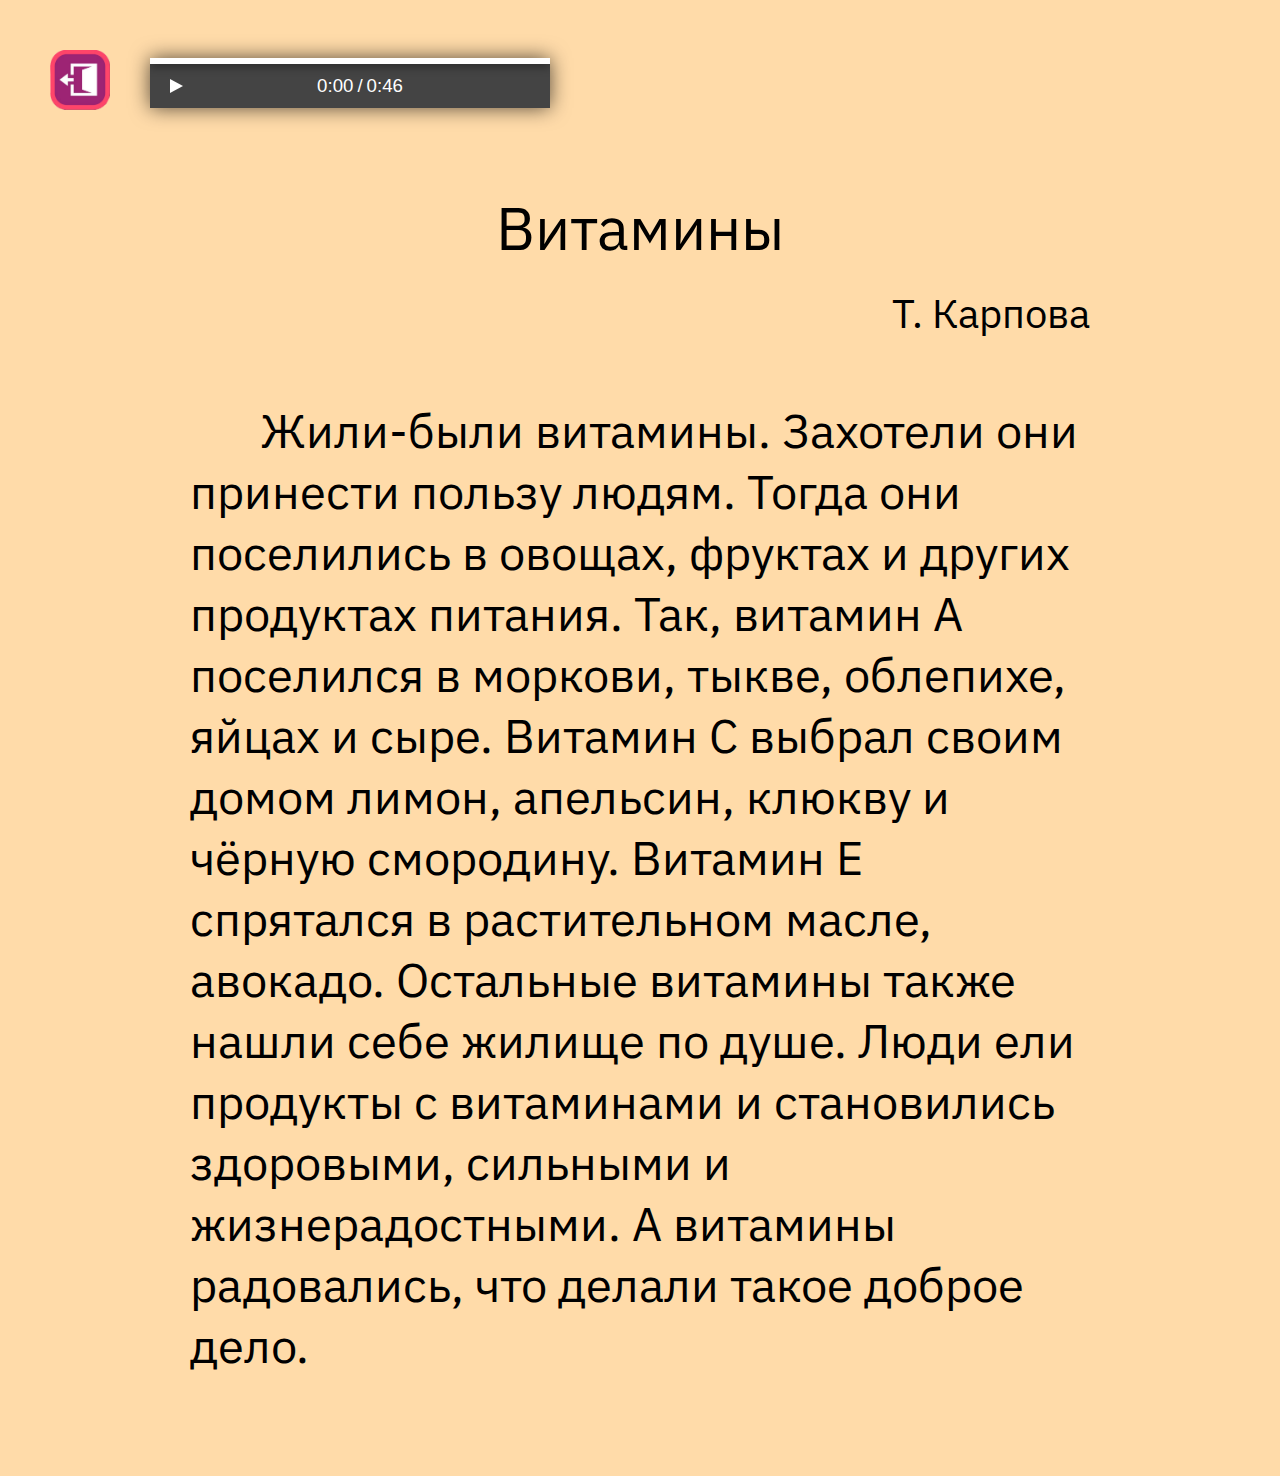
<file: book-8.html>
<!DOCTYPE html>
<html lang="ru">
<head>
    <meta charset="UTF-8">
    <meta http-equiv="X-UA-Compatible" content="IE=edge,chrome=1">
    <meta name="viewport" content="width=device-width, initial-scale=1.0">
    <link rel="icon" href="favicon.png">
    <title>Витамины</title>
    <link rel="stylesheet" href="style1.css">
    <link rel='stylesheet' href='https://icono-49d6.kxcdn.com/icono.min.css'>
    <link rel="stylesheet" href="css/style.css">
</head>

<body>
    <!-- <header class="header"></header> -->

    <a href="index.html" class="magic-card__inner">
        <picture><img src="images/exit.png" class="exit"></picture>
    </a>

    <section>
        <div class="rt-container">
              <div class="col-rt-12">
                  <div class="Scriptcontent">
             
                  </center>
    <div style="width: 50px; height: 50px;"></div>
    <div class="audio-player" style="margin-left: 50px; margin-bottom: 50px;">
      <div class="timeline">
        <div class="progress"></div>
      </div>
      <div class="controls">
        <div class="play-container">
          <div class="toggle-play play">
        </div>
        </div>
        <div class="time">
          <div class="current">0:00</div>
          <div class="divider">/</div>
          <div class="length"></div>
        </div>

        <div class="volume-container">
          <div class="volume-button">
            <div class="volume icono-volumeMedium"></div>
          </div>
          
          <div class="volume-slider">
            <div class="volume-percentage"></div>
          </div>
        </div>
      </div>
    </div>
            
      <script  src="js/player7.js"></script>
               
                </div>
            </div>
        </div>
    </section>

    <div class="wrapper">
        <p class="head">Витамины</p>
        <p class="author">Т. Карпова</p>



        <br><p class="text">Жили-были витамины. Захотели они принести пользу людям. Тогда они поселились в овощах, фруктах и других продуктах питания. Так, витамин А поселился в моркови, тыкве, облепихе, яйцах и сыре. Витамин С выбрал своим домом лимон, апельсин, клюкву и чёрную смородину. Витамин Е спрятался в растительном масле, авокадо. Остальные витамины также нашли себе жилище по душе. Люди ели продукты с витаминами и становились здоровыми, сильными и жизнерадостными. А витамины радовались, что делали такое доброе дело.</p>
    </div>


    <!-- <section class="magic-container " id="magic-container">

        <div class="magic-card" id="text-7" style="--k: url();">
            <span class="magic-card__inner">
                <picture><img src="images/text-7.jpg" class="magic-card__image"></picture>
            </span>

            <style>
                #text-7 {
                    --a: 0.972;
                    --b: 0;
                    --c: 0.1;
                }
            </style>
        </div>
        
    </section> -->


</body>
</file>
<file: style1.css>
@import url('https://fonts.googleapis.com/css2?family=IBM+Plex+Sans:ital,wght@0,100;0,200;0,300;0,400;0,500;0,600;0,700;1,100;1,200;1,300;1,400;1,500;1,600;1,700&display=swap');

* {
    margin: 0;
    padding: 0;

}

.header {
    height: 56px;
    background-color: #fff;
}


body {
    background-color: #FFDBA9;
    font-family: IBM Plex Sans;
    font-size: 40pt;
}

.text {
    text-align: left;
    text-indent: 70px;
}

.wrapper {
    width: 1340px;
    margin: auto;
    margin-bottom: 100px !important;
}

.head {
    font-size: 60pt;
    text-align: center;
}

.author {
    font-size: 40pt;
    text-align: right;
    margin-top: 20px;
}

.exit {
    width: 60px;
    margin-left: 50px;
    margin-top: 50px;
    margin-bottom: 20px;
}

.Scriptcontent {
    margin: -135px 0 80px 100px;
}

@media (max-width: 1340px) {
    
    .wrapper {
        width: 900px;
        margin: auto;
    }

    body {
        background-color: #FFDBA9;
        font-family: IBM Plex Sans;
        font-size: 35pt;
    }
    
    .head {
        font-size: 45pt;
        text-align: center;
    }

    .author {
        font-size: 30pt;
        text-align: right;
    }


}

@media (max-width: 900px) {
    
    .wrapper {
        width: 700px;
        margin-right: 100px;
    }

    body {
        background-color: #FFDBA9;
        font-family: IBM Plex Sans;
        font-size: 25pt;
    }
    
    .head {
        font-size: 30pt;
        text-align: center;
    }

    .author {
        font-size: 25pt;
        text-align: right;
    }


}
</file>
<file: css/style.css>
.audio-player {
  height: 50px;
  width: 400px;
  background: #444;
  box-shadow: 0 0 20px 0 #000a;
  font-family: arial;
  color: white;
  font-size: 0.4em;
  overflow: hidden;
  display: grid;
  grid-template-rows: 6px auto;
}
.audio-player .timeline {
  background: white;
  width: 100%;
  position: relative;
  cursor: pointer;
  box-shadow: 0 2px 10px 0 #0008;
}
.audio-player .timeline .progress {
  background: coral;
  width: 0%;
  height: 100%;
  transition: 0.25s;
}
.audio-player .controls {
  display: flex;
  justify-content: space-between;
  align-items: stretch;
  padding: 0 20px;
}
.audio-player .controls > * {
  display: flex;
  justify-content: center;
  align-items: center;
}
.audio-player .controls .toggle-play.play {
  cursor: pointer;
  position: relative;
  left: 0;
  height: 0;
  width: 0;
  border: 7px solid #0000;
  border-left: 13px solid white;
}
.audio-player .controls .toggle-play.play:hover {
  transform: scale(1.1);
}
.audio-player .controls .toggle-play.pause {
  height: 15px;
  width: 20px;
  cursor: pointer;
  position: relative;
}
.audio-player .controls .toggle-play.pause:before {
  position: absolute;
  top: 0;
  left: 0px;
  background: white;
  content: "";
  height: 15px;
  width: 3px;
}
.audio-player .controls .toggle-play.pause:after {
  position: absolute;
  top: 0;
  right: 8px;
  background: white;
  content: "";
  height: 15px;
  width: 3px;
}
.audio-player .controls .toggle-play.pause:hover {
  transform: scale(1.1);
}
.audio-player .controls .time {
  display: flex;
}
.audio-player .controls .time > * {
  padding: 2px;
}
.audio-player .controls .volume-container {
  cursor: pointer;
  position: relative;
  z-index: 2;
}
.audio-player .controls .volume-container .volume-button {
  height: 26px;
  display: flex;
  align-items: center;
}
.audio-player .controls .volume-container .volume-button .volume {
  transform: scale(0.7);
}
.audio-player .controls .volume-container .volume-slider {
  position: absolute;
  left: -3px;
  top: 15px;
  z-index: -1;
  width: 0;
  height: 15px;
  background: white;
  box-shadow: 0 0 20px #000a;
  transition: 0.25s;
}
.audio-player .controls .volume-container .volume-slider .volume-percentage {
  background: coral;
  height: 100%;
  width: 75%;
}
.audio-player .controls .volume-container:hover .volume-slider {
  left: -123px;
  width: 120px;
}
</file>
